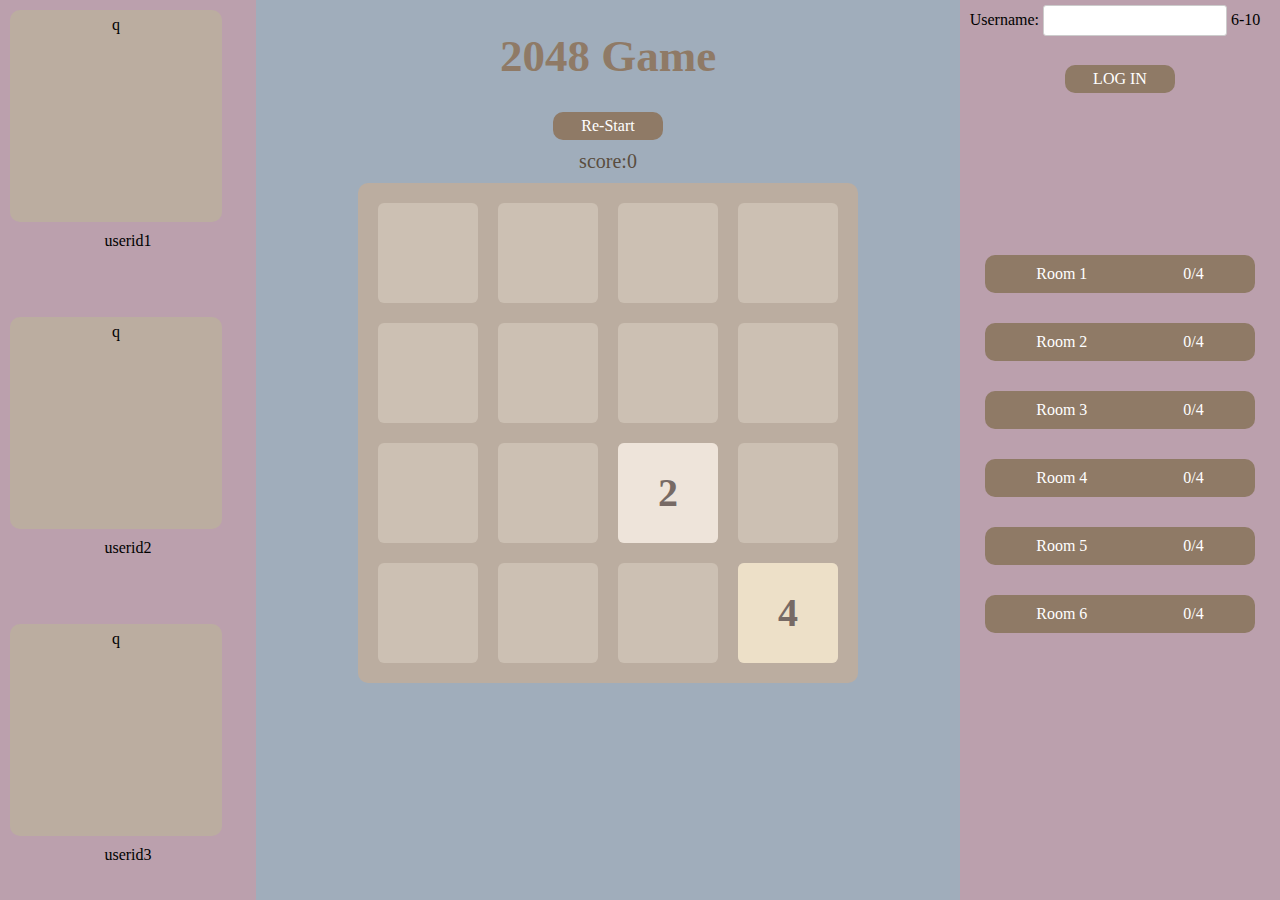
<file: index.html>
<!DOCTYPE html>
<html>
  <head>
    <meta charset="utf-8">
    <title>2048!</title>
    <link href="https://fonts.googleapis.com/css?family=Noto+Sans+SC" rel="stylesheet">
    <link href="styles/style.css" rel="stylesheet">
    <script src="scripts/main.js" defer></script>
  </head>
  <body>
    <div class="container">
        <header>
            <h1>2048 Game</h1>
            <a href="javascript:newGame()" id="newGame">Re-Start</a>
            <p>score:<span id="score">0</span></p>
        </header>

        <div id="grid-container">
            <div class="grid-cell" id="grid-cell-0-0"></div>
            <div class="grid-cell" id="grid-cell-0-1"></div>
            <div class="grid-cell" id="grid-cell-0-2"></div>
            <div class="grid-cell" id="grid-cell-0-3"></div>
    
            <div class="grid-cell" id="grid-cell-1-0"></div>
            <div class="grid-cell" id="grid-cell-1-1"></div>
            <div class="grid-cell" id="grid-cell-1-2"></div>
            <div class="grid-cell" id="grid-cell-1-3"></div>
    
            <div class="grid-cell" id="grid-cell-2-0"></div>
            <div class="grid-cell" id="grid-cell-2-1"></div>
            <div class="grid-cell" id="grid-cell-2-2"></div>
            <div class="grid-cell" id="grid-cell-2-3"></div>
    
            <div class="grid-cell" id="grid-cell-3-0"></div>
            <div class="grid-cell" id="grid-cell-3-1"></div>
            <div class="grid-cell" id="grid-cell-3-2"></div>
            <div class="grid-cell" id="grid-cell-3-3"></div>
        </div>

    </div>
    <div class="leftbar">
        <div class="player">
            <div class="images">q</div>
            <div class="username">userid1</div>
        </div>
        <div class="player">
            <div class="images">q</div>
            <div class="username">userid2</div>
        </div>
        <div class="player">
            <div class="images">q</div>
            <div class="username">userid3</div>
        </div>
    </div>


    <div class="rightbar">
        <div class="userbar">
            <div class="inputbar">
                <a class="textbar">Username:</a>
                <input id="userid" type="text" maxlength="10"></input>
                <a>6-10</a>
            </div>
            
            <a href="javascript:login()" class="userbutton" id="login">LOG IN</a>

        </div>

        <div class="roombar">
            <a class="roomline" href="javascript:joinRoom1()">Room 1&emsp;&emsp;&emsp;&emsp;&emsp;&emsp;<span id="room1">0</span>/4</a>
            <a class="roomline">Room 2&emsp;&emsp;&emsp;&emsp;&emsp;&emsp;<span id="room2">0</span>/4</a>
            <a class="roomline">Room 3&emsp;&emsp;&emsp;&emsp;&emsp;&emsp;<span id="room3">0</span>/4</a>
            <a class="roomline">Room 4&emsp;&emsp;&emsp;&emsp;&emsp;&emsp;<span id="room4">0</span>/4</a>
            <a class="roomline">Room 5&emsp;&emsp;&emsp;&emsp;&emsp;&emsp;<span id="room5">0</span>/4</a>
            <a class="roomline">Room 6&emsp;&emsp;&emsp;&emsp;&emsp;&emsp;<span id="room6">0</span>/4</a>
        </div>
    </div>

    <script src="scripts/jquery-2.2.1.min.js"></script>
    <script src="scripts/support.js"></script>
    <script src="scripts/showAnimation.js"></script>
    <script src="scripts/main.js"></script>
    <script>
        document.write(board);
    </script>
  </body>
</html>
</file>
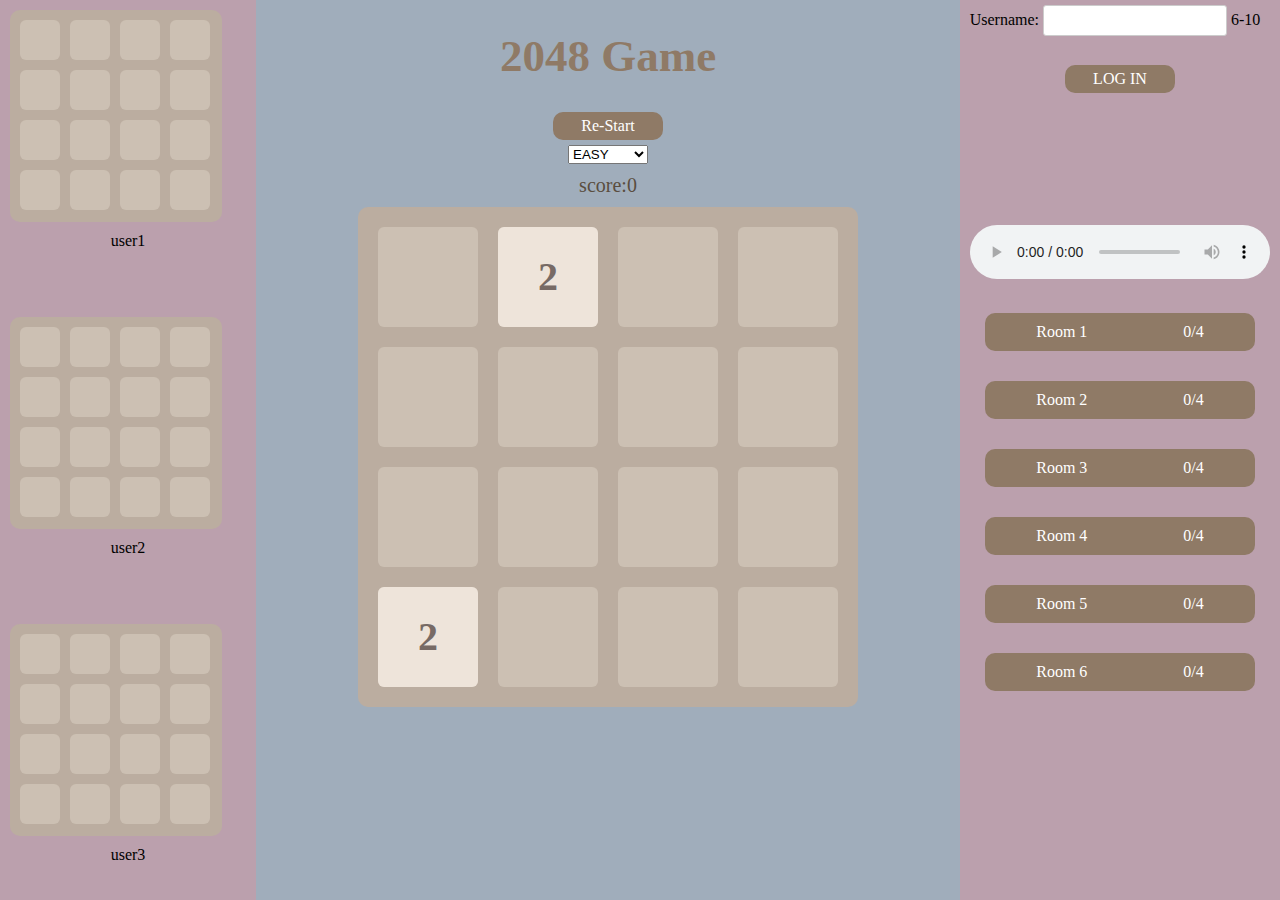
<file: indextest.html>
<!DOCTYPE html>
<html>
  <head>
    <meta charset="utf-8">
    <title>2048!</title>
    <link href="https://fonts.googleapis.com/css?family=Noto+Sans+SC" rel="stylesheet">
    <link href="styles/style.css" rel="stylesheet">
    <script src="scripts/mainRun.js" defer></script>
  </head>
  <body>
    <div class="container">
        <header>
            <h1>2048 Game</h1>
            <a href="javascript:newGame()" id="newGame">Re-Start</a>
            <select id="rank">
                <option value="1">EASY</option> 
                <option value="2">NORMAL</option>
                <option value="3">HARD</option>
            </select>
            <p>score:<span id="score">0</span></p>
            
        </header>

        <div id="grid-container">
            <div class="grid-cell" id="grid-cell-0-0"></div>
            <div class="grid-cell" id="grid-cell-0-1"></div>
            <div class="grid-cell" id="grid-cell-0-2"></div>
            <div class="grid-cell" id="grid-cell-0-3"></div>
    
            <div class="grid-cell" id="grid-cell-1-0"></div>
            <div class="grid-cell" id="grid-cell-1-1"></div>
            <div class="grid-cell" id="grid-cell-1-2"></div>
            <div class="grid-cell" id="grid-cell-1-3"></div>
    
            <div class="grid-cell" id="grid-cell-2-0"></div>
            <div class="grid-cell" id="grid-cell-2-1"></div>
            <div class="grid-cell" id="grid-cell-2-2"></div>
            <div class="grid-cell" id="grid-cell-2-3"></div>
    
            <div class="grid-cell" id="grid-cell-3-0"></div>
            <div class="grid-cell" id="grid-cell-3-1"></div>
            <div class="grid-cell" id="grid-cell-3-2"></div>
            <div class="grid-cell" id="grid-cell-3-3"></div>
        </div>

    </div>
    <div class="leftbar">
        
        <div class="player">
            <div class="images" id="image1">
                <div class="mini-grid-cell" id="mini-grid-cell-1-0-0"></div>
                <div class="mini-grid-cell" id="mini-grid-cell-1-0-1"></div>
                <div class="mini-grid-cell" id="mini-grid-cell-1-0-2"></div>
                <div class="mini-grid-cell" id="mini-grid-cell-1-0-3"></div>
        
                <div class="mini-grid-cell" id="mini-grid-cell-1-1-0"></div>
                <div class="mini-grid-cell" id="mini-grid-cell-1-1-1"></div>
                <div class="mini-grid-cell" id="mini-grid-cell-1-1-2"></div>
                <div class="mini-grid-cell" id="mini-grid-cell-1-1-3"></div>
        
                <div class="mini-grid-cell" id="mini-grid-cell-1-2-0"></div>
                <div class="mini-grid-cell" id="mini-grid-cell-1-2-1"></div>
                <div class="mini-grid-cell" id="mini-grid-cell-1-2-2"></div>
                <div class="mini-grid-cell" id="mini-grid-cell-1-2-3"></div>
        
                <div class="mini-grid-cell" id="mini-grid-cell-1-3-0"></div>
                <div class="mini-grid-cell" id="mini-grid-cell-1-3-1"></div>
                <div class="mini-grid-cell" id="mini-grid-cell-1-3-2"></div>
                <div class="mini-grid-cell" id="mini-grid-cell-1-3-3"></div>
            </div>
            <div class="username" id="username1">user1</div>
        </div>
        <div class="player">
            <div class="images" id="image2">
                <div class="mini-grid-cell" id="mini-grid-cell-2-0-0"></div>
                <div class="mini-grid-cell" id="mini-grid-cell-2-0-1"></div>
                <div class="mini-grid-cell" id="mini-grid-cell-2-0-2"></div>
                <div class="mini-grid-cell" id="mini-grid-cell-2-0-3"></div>
        
                <div class="mini-grid-cell" id="mini-grid-cell-2-1-0"></div>
                <div class="mini-grid-cell" id="mini-grid-cell-2-1-1"></div>
                <div class="mini-grid-cell" id="mini-grid-cell-2-1-2"></div>
                <div class="mini-grid-cell" id="mini-grid-cell-2-1-3"></div>
        
                <div class="mini-grid-cell" id="mini-grid-cell-2-2-0"></div>
                <div class="mini-grid-cell" id="mini-grid-cell-2-2-1"></div>
                <div class="mini-grid-cell" id="mini-grid-cell-2-2-2"></div>
                <div class="mini-grid-cell" id="mini-grid-cell-2-2-3"></div>
        
                <div class="mini-grid-cell" id="mini-grid-cell-2-3-0"></div>
                <div class="mini-grid-cell" id="mini-grid-cell-2-3-1"></div>
                <div class="mini-grid-cell" id="mini-grid-cell-2-3-2"></div>
                <div class="mini-grid-cell" id="mini-grid-cell-2-3-3"></div>
            </div>
            <div class="username" id="username2">user2</div>
        </div>
        <div class="player">
            <div class="images" id="image3">
                <div class="mini-grid-cell" id="mini-grid-cell-3-0-0"></div>
                <div class="mini-grid-cell" id="mini-grid-cell-3-0-1"></div>
                <div class="mini-grid-cell" id="mini-grid-cell-3-0-2"></div>
                <div class="mini-grid-cell" id="mini-grid-cell-3-0-3"></div>
        
                <div class="mini-grid-cell" id="mini-grid-cell-3-1-0"></div>
                <div class="mini-grid-cell" id="mini-grid-cell-3-1-1"></div>
                <div class="mini-grid-cell" id="mini-grid-cell-3-1-2"></div>
                <div class="mini-grid-cell" id="mini-grid-cell-3-1-3"></div>
        
                <div class="mini-grid-cell" id="mini-grid-cell-3-2-0"></div>
                <div class="mini-grid-cell" id="mini-grid-cell-3-2-1"></div>
                <div class="mini-grid-cell" id="mini-grid-cell-3-2-2"></div>
                <div class="mini-grid-cell" id="mini-grid-cell-3-2-3"></div>
        
                <div class="mini-grid-cell" id="mini-grid-cell-3-3-0"></div>
                <div class="mini-grid-cell" id="mini-grid-cell-3-3-1"></div>
                <div class="mini-grid-cell" id="mini-grid-cell-3-3-2"></div>
                <div class="mini-grid-cell" id="mini-grid-cell-3-3-3"></div>
            </div>
            <div class="username" id="username3">user3</div>
        </div>
    </div>


    <div class="rightbar">
        <div class="userbar">
            <div class="inputbar">
                <a class="textbar">Username:</a>
                <input id="userid" type="text" maxlength="10"></input>
                <a>6-10</a>
            </div>
            
            <a href="javascript:login()" class="userbutton" id="login">LOG IN</a>

        </div>

        <audio src="http://music.163.com/song/media/outer/url?id=1314359433.mp3"  autoplay="true"  controls loop ></audio>

        <div class="roombar">
            <a class="roomline" href="javascript:joinRoom(0)">Room 1&emsp;&emsp;&emsp;&emsp;&emsp;&emsp;<span id="room1">0</span>/4</a>
            <a class="roomline" href="javascript:joinRoom(1)">Room 2&emsp;&emsp;&emsp;&emsp;&emsp;&emsp;<span id="room2">0</span>/4</a>
            <a class="roomline" href="javascript:joinRoom(2)">Room 3&emsp;&emsp;&emsp;&emsp;&emsp;&emsp;<span id="room3">0</span>/4</a>
            <a class="roomline" href="javascript:joinRoom(3)">Room 4&emsp;&emsp;&emsp;&emsp;&emsp;&emsp;<span id="room4">0</span>/4</a>
            <a class="roomline" href="javascript:joinRoom(4)">Room 5&emsp;&emsp;&emsp;&emsp;&emsp;&emsp;<span id="room5">0</span>/4</a>
            <a class="roomline" href="javascript:joinRoom(5)">Room 6&emsp;&emsp;&emsp;&emsp;&emsp;&emsp;<span id="room6">0</span>/4</a>
        </div>
    </div>

    <script src="scripts/jquery-2.2.1.min.js"></script>
    <script src="scripts/support.js"></script>
    <script src="scripts/showAnimation.js"></script>


    <script>
     
    </script>
  </body>
</html>
</file>
<file: styles/style.css>
body{
    background: #ffffff ;
    margin: 0;/*消除body中的留白*/
    padding: 0;
    text-align: center;
}


/*game*/
.container{
    position: fixed;
    width: 55%;
    left: 20%;
    top:0;
    bottom:0;
    text-align: center;
    background-color: #a0adbb;
}

header{
    width: 100%;
    margin:0 auto;
    text-align:center;
}

header h1{
    font-size: 45px;
    font-weight: bold;
    color:#8f7a66
}

header #newGame{
    display:block;
    margin:5px auto;
    width: 100px;
    padding:5px 5px;
    background-color: #8f7a66;
    color:white;
    border-radius:10px;
    text-decoration: none;
}

header #newGame:hover{
    background-color: #9f8b77;
}


header p{
    font-size: 20px;
    margin: 10px auto;
    color:#5a4d40;
}

#grid-container{
    width: 460px;
    height: 460px;
    padding: 20px;
    position: relative;
    border-radius: 10px;
    margin:10px auto;
    background-color: #bbada0;
}

.grid-cell{
    position: absolute;
    width: 100px;
    height: 100px;
    background-color: #ccc0b3;
    border-radius: 6px;
}

.number-cell{
    position: absolute;
    font-weight: bold;
    font-size: 40px;
    line-height: 100px;
    text-align: center;
    border-radius: 6px;
}

/*leftbar*/
.leftbar{
    position: fixed;
    width:20%;
    top:0;
    bottom:0;
    background-color: #bba0ad;
}

.player{
    float: top;
    height: 33%;
}

.images{

    padding: 6px;
    position: relative;


    height: 200px;
    width: 200px;
    margin: 10px;
    border-radius: 10px;
    background-color: #bbada0;
}
.mini-grid-cell{
    position: absolute;
    width: 40px;
    height: 40px;
    background-color: #ccc0b3;
    border-radius: 6px;
}

.mini-number-cell{
    position: absolute;
    font-weight: bold;
    font-size: 40%;
    line-height: 100%;
    text-align: center;
    border-radius: 6px;
}
/*room*/
.rightbar{
    position: fixed;
    width: 25%;
    left: 75%;
    top:0;
    bottom:0;
    text-align: center;
    background-color: #bba0ad;
}

.userbar{
    float: top;
    height: 25%;
    text-align: center;
    background-color: #bba0ad;
}

.inputbar{
    float:top;
    display: block;
    width: 300px;
    height: 50px;
    padding: 5px 5px;
}

input{
    border: 1px solid #ccc; 
    padding: 7px 0px;
    border-radius: 3px; /*css3属性IE不支持*/
    padding-left:5px; 
}

.userbutton{
    display:block;
    margin:5px auto;
    width: 100px;
    padding:5px 5px;
    background-color: #8f7a66;
    color:white;
    border-radius:10px;
    text-decoration: none;
}

.musicsetting{
    float: top;
    height: 10%;
    text-align: center;
    background-color: #bbada0;
    ;
}

.roombar{
    float: top;
    height: 75%;
    background-color: #bba0ad;
}

.roomline{
    display: block;
    margin: 30px auto;
    width: 250px;
    padding:10px 10px;
    background-color: #8f7a66;
    color:white;
    border-radius:10px;
    text-decoration: none;
}

.roomline:hover{
    background-color: #9f8b77;
}

.roomline:active{
    background-color: #f5d7ba;
}

.roomline:visited{
    background-color: #0a0a0a;
}
</file>
